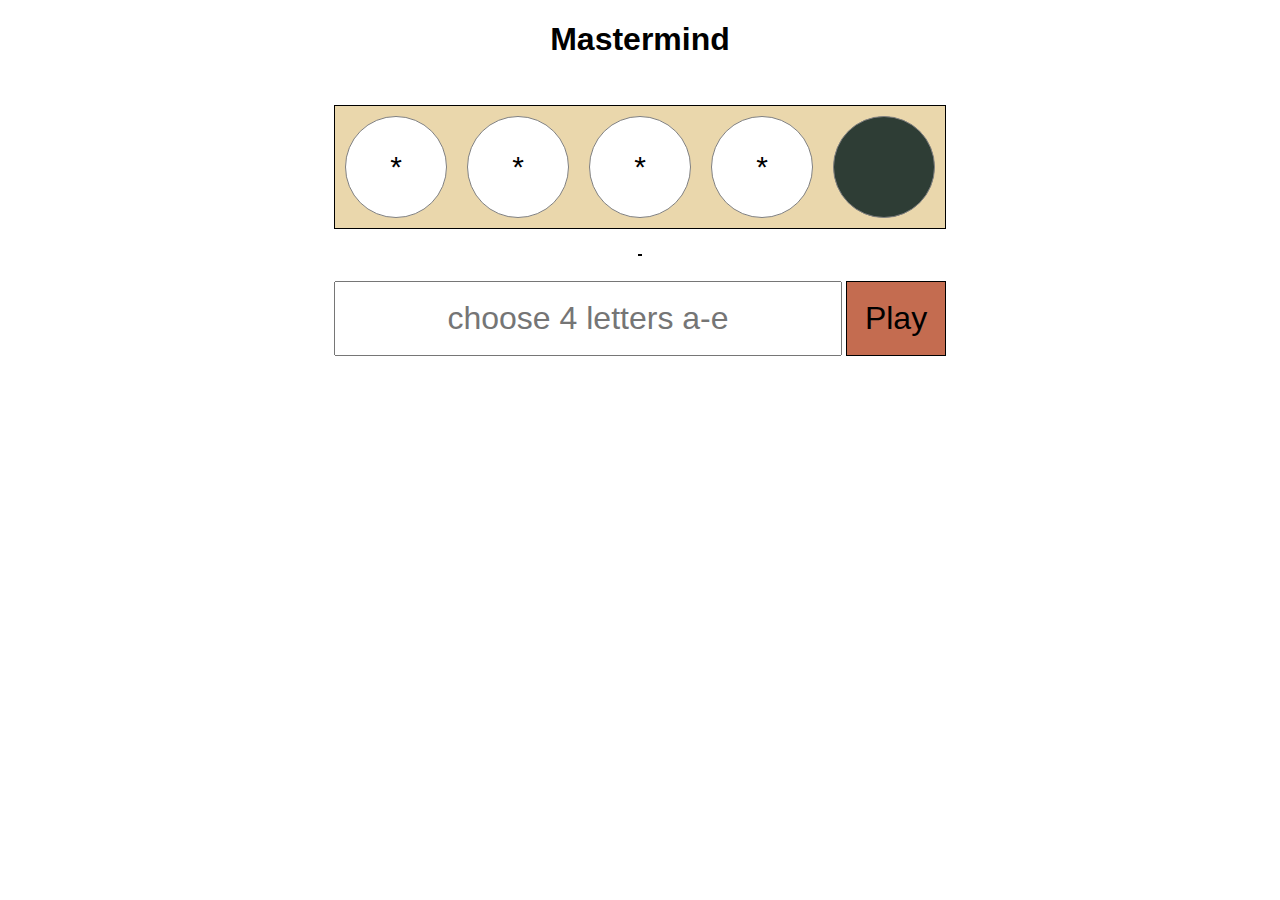
<file: 06week/mastermind/index.html>
<!DOCTYPE html>
<html>

<head>
  <meta name="viewport" content="width=device-width, initial-scale=1">
  <title>Mastermind</title>
  <link rel="stylesheet" href="style.css" />
</head>

<body>
  <div id="headline">
    <h1>Mastermind</h1>
  </div>

  <div class="solution">
    <div class="flex-container-1">
      <div class="solutionRow">
        <div data-cell="0">*</div>
        <div data-cell="1">*</div>
        <div data-cell="2">*</div>
        <div data-cell="3">*</div>
        <div id='winMessage' data-cell="4"></div>
      </div>
    </div>
  </div>

  <div class="gameBoard">
    <div class='flex-container-2'>

    </div>
    <div class="hint">
      <div class='flex-container-3'>
        <!-- <div data-cell="0"></div> -->
      </div>
    </div>

  </div>

  <div class='yourGuess'>
    <div class="flex-container">
      <input type="text" id="yourGuess" placeholder="choose 4 letters a-e">
      <!-- pressing play will return the input as a string and place it on the board -->
      <button class='button' onclick="playGuess()">Play</button>
    </div>
  </div>



  <script type="text/javascript" src="./script.js"></script>
</body>

</html>
</file>
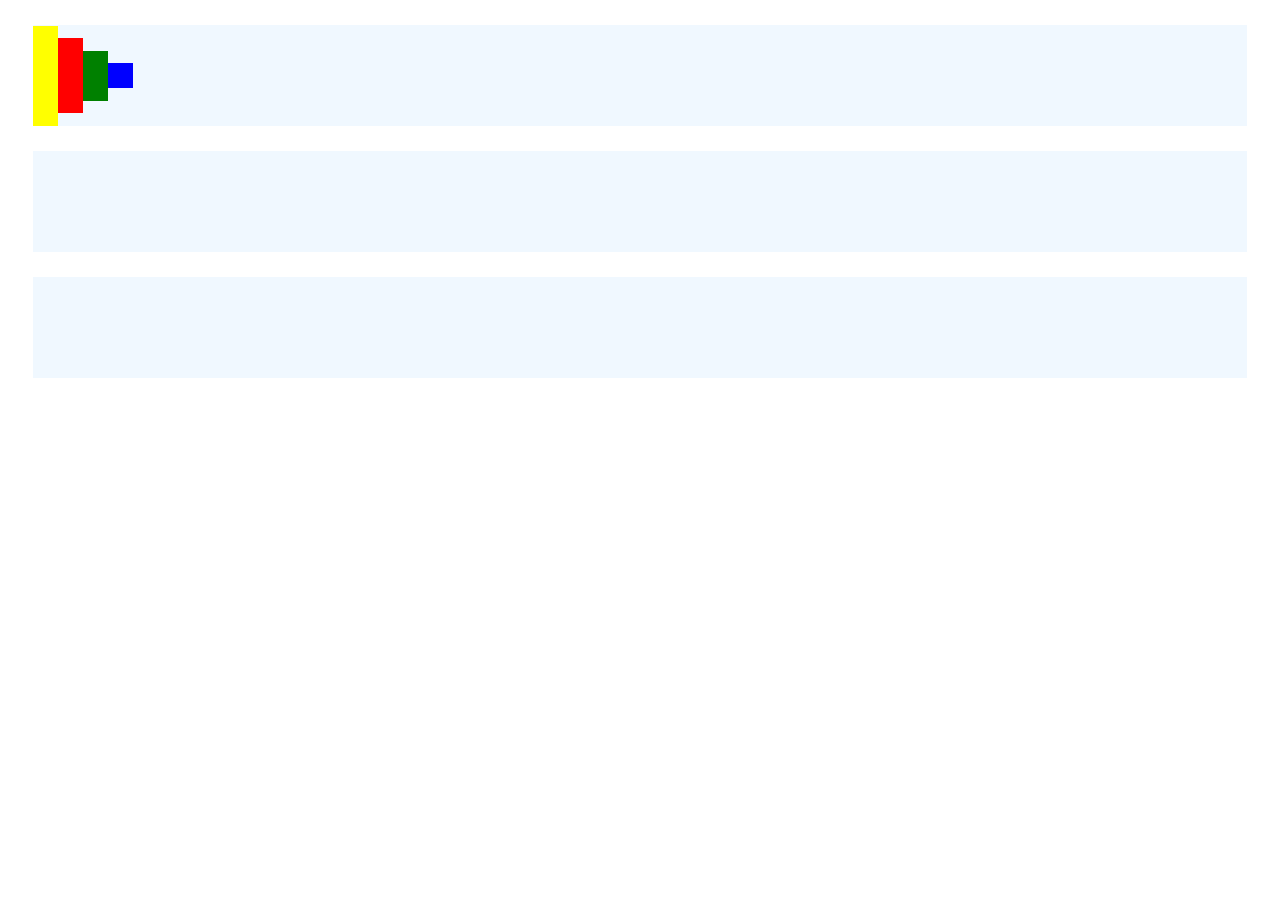
<file: 06week/towersOfHanoi/index.html>
<!DOCTYPE html>
<html>
<head>
  <meta name="viewport" content="width=device-width, initial-scale=1">
  <title>Towers of Hanoi</title>
  <link rel="stylesheet" href="style.css" />
</head>
<body>
  <div data-stack="1">
    <div data-block="99"></div>
    <div data-block="75"></div>
    <div data-block="50"></div>
    <div data-block="25"></div>
  </div>
  <div data-stack="2">
  </div>
  <div data-stack="3">
  </div>
  <div id='announce-game-won'></div>
  <script type="text/javascript" src="script.js"></script>
</body>
</html>
</file>
<file: 06week/mastermind/style.css>
#headline {
  text-align: center;
  font-family: helvetica;
}

.flex-container-1 {
  background: #EAD7AC;
  margin: 25px;
  border: 1px solid black;
}

.flex-container-2 {
  border: 1px solid black;
  background: #7A917B;
}

.flex-container-3 {
  border: 1px solid black;
  background: #2E3D35;
  float: right;
}

div[data-cell] {
  display: flex;
  justify-content: center;
  align-items: center;
  width: 100px;
  height: 100px;
  background-color: white;
  float: left;
  margin: 10px;
  text-align: center;
  border: 1px solid #808080;
  font-size: 30px;
  font-family: helvetica;
  border-radius: 100px;
}

#winMessage {
  background-color: #2E3D35;
}

.gameBoard, .yourGuess, .solution {
  display: flex;
  justify-content: center;
  align-items: center;
  /*border: 1px solid black;*/
}

.yourGuess {
  margin-top: 25px;
}

input[type=text] {
  font-size: 2em;
  text-align: center;
  width: 500px;
  height: 69px;
}

.button {
  background-color: #C46C50;
  font-size: 2em;
  text-align: center;
  width: 100px;
  height: 75px;
  border: 1px solid black;
  outline: none !important;
}

.row, .solutionRow {
  clear: both;
}
</file>
<file: 06week/towersOfHanoi/style.css>
[data-stack] {
  display: flex;
  justify-content: flex-start;
  align-items: center;
  height: 101px;
  background-color: aliceblue;
  margin: 25px;
}

[data-block] {
  width: 25px;
  float: left;
}

[data-block="25"] {
  height: 25px;
  background-color: blue;
}

[data-block="50"] {
  height: 50px;
  background-color: green;
}

[data-block="75"] {
  height: 75px;
  background-color: red;
}

[data-block="99"] {
  height: 100px;
  background-color: yellow;
}

#announce-game-won {
  font-size: 50px;
  text-align: center;
}
</file>
